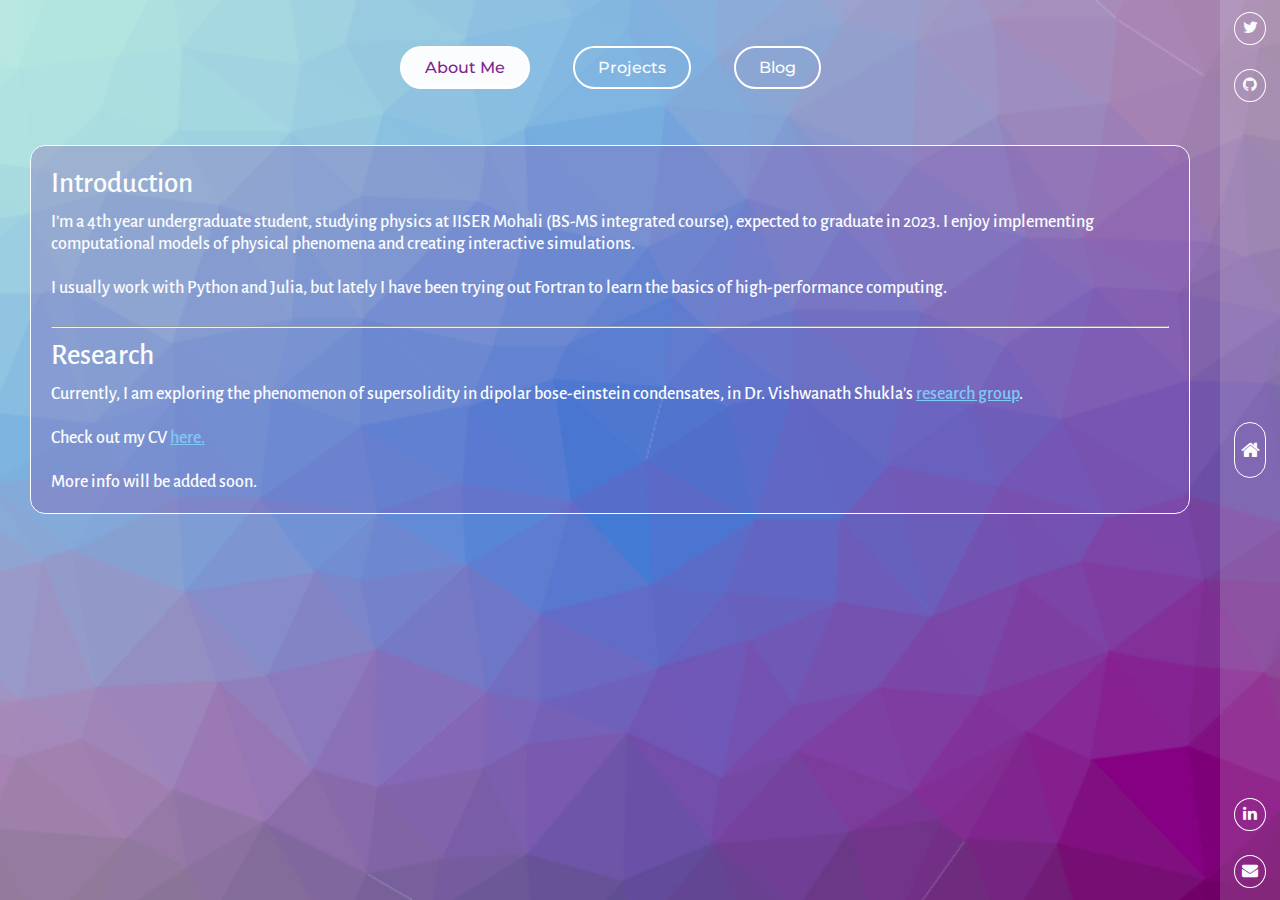
<file: aboutme.html>
<!DOCTYPE html>
<html lang="en">
    <head>
        <meta charset="UTF-8">
        <meta name="viewport" content="width=device-width, initial-scale=1.0">
        <link rel="stylesheet" href="design.css">
        <link rel="stylesheet" href="https://cdnjs.cloudflare.com/ajax/libs/font-awesome/4.7.0/css/font-awesome.min.css">
        <script src="transition.js"></script>
        <title>My personal website</title>
    </head>
    <body id="about">
        <div class="inner-container">
            <header>
                <nav>
                    <ul>
                    <li><a class="nav-btn1" href="aboutme.html"><button>About Me</button></a></li>
                    <li><a class="nav-btn2" href="projects.html"><button>Projects</button></a></li>
                    <li><a class="nav-btn3" href="blog.html"><button>Blog</button></a></li>
                    </ul>
                </nav>
            </header>

            <div class="content">
                <h2>Introduction</h2>
                <p>I’m a 4th year undergraduate student, studying physics at IISER Mohali (BS-MS integrated course), expected to graduate in 2023. I enjoy implementing computational models of physical phenomena and creating interactive simulations. </p>
                <br> 
                <p>I usually work with Python and Julia, but lately I have been trying out Fortran to learn the basics of high-performance computing. </p>
                <br>
                <hr>
                <h2>Research</h2> 
                <p>Currently, I am exploring the phenomenon of supersolidity in dipolar bose-einstein condensates, in Dr. Vishwanath Shukla's <a href="https://vishwanathshukla.in">research group</a>. </p>
                <br>
                <p>Check out my CV <a href="./docs/CV_AkshayShankar.pdf">here.</a></p>
                <br>
                <p> More info will be added soon.</p>
            </div>
        </div>

        <div class=side-bar>

            <div class="group1">
                <ul>
                    <li><a href="https://twitter.com/20akshay00"><button><i class="fa fa-twitter" aria-hidden="true"></i></button>
                    </a></li>
                    <li><a href="https://github.com/20akshay00/"><button><i class="fa fa-github" aria-hidden="true"></i></button>
                    </a></li>
                </ul>
            </div>

            <div class="home"> 
                <a href="index.html"><button><i class="fa fa-home" aria-hidden="true"></i></button></a>
            </div>

            <div class="group2">
                <ul>
                    <li><a href="https://www.linkedin.com/in/akshay-shankar-07a060140/"> <button><i class="fa fa-linkedin" aria-hidden="true"></i></button>
                    <a></li>    
                    <li><a href="mailto: sakshays.2000@gmail.com"><button><i class="fa fa-envelope" aria-hidden="true"></i></button>
                    </a></li>
                </ul>
            </div>
        </div>
    </body>
</html>
</file>
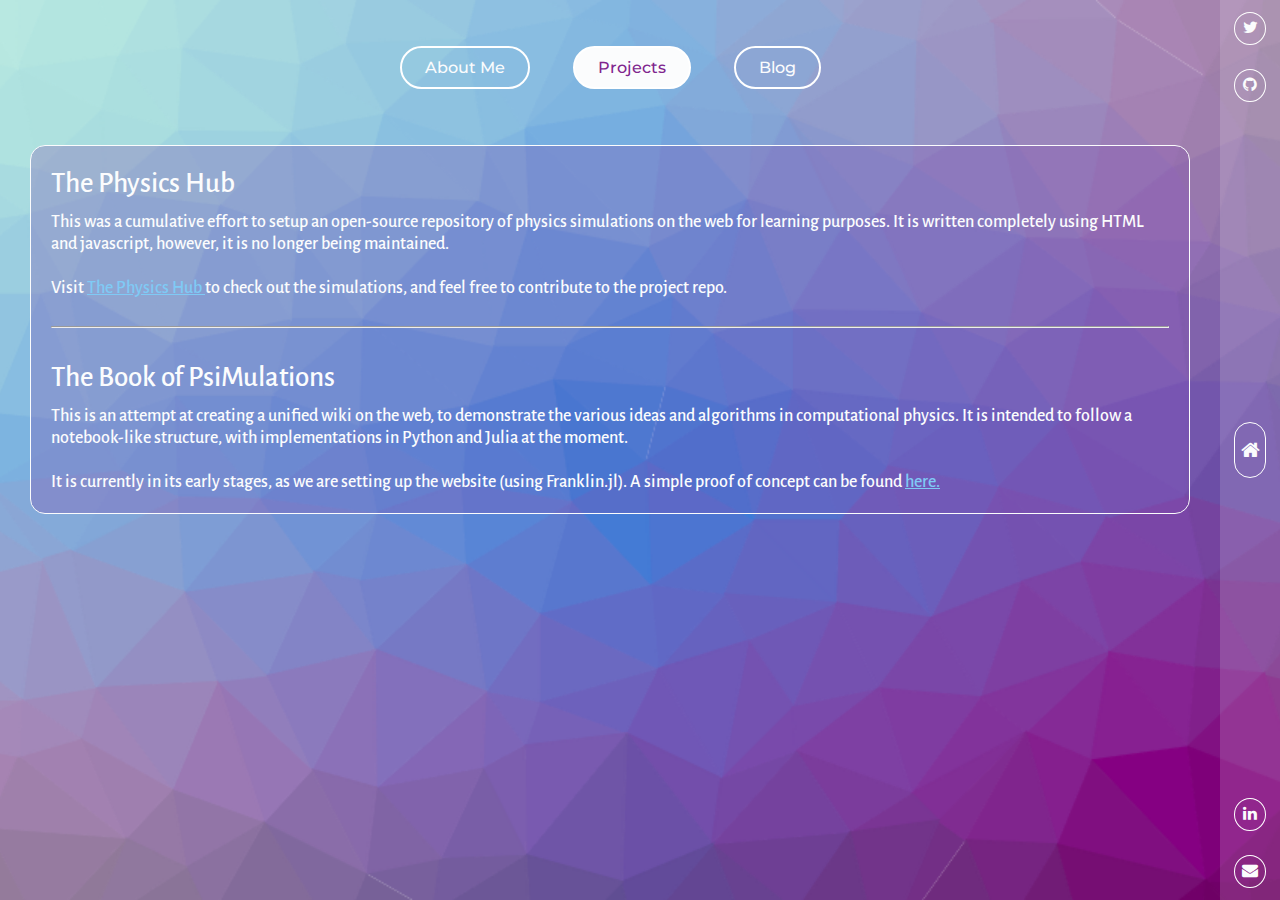
<file: projects.html>
<!DOCTYPE html>
<html lang="en">
<head>
    <meta charset="UTF-8">
    <meta name="viewport" content="width=device-width, initial-scale=1.0">
    <link rel="stylesheet" href="design.css">
    <link rel="stylesheet" href="https://cdnjs.cloudflare.com/ajax/libs/font-awesome/4.7.0/css/font-awesome.min.css">
    <script src="transition.js"></script>
    <title>My personal website</title>
</head>
<body id="projects">
    <div class="inner-container">
        <header>
            <nav>
                <ul>
                <li><a class="nav-btn1" href="aboutme.html"><button>About Me</button></a></li>
                <li><a class="nav-btn2" href="projects.html"><button>Projects</button></a></li>
                <li><a class="nav-btn3" href="blog.html"><button>Blog</button></a></li>
                </ul>
            </nav>
        </header>

        <div class="content">
            <h2>The Physics Hub</h2>
            <p>This was a cumulative effort to setup an open-source repository of physics simulations on the web for learning purposes. It is written completely using HTML and javascript, however, it is no longer being maintained.</p>   
            <br>
            <p>Visit <a href = "https://physicshub.herokuapp.com/"> The Physics Hub </a>to check out the simulations, and feel free to contribute to the project repo. </p>
            <br>
            <hr>
            <br>
            <h2>The Book of PsiMulations</h2>
            <p>This is an attempt at creating a unified wiki on the web, to demonstrate the various ideas and algorithms in computational physics. It is intended to follow a notebook-like structure, with implementations in Python and Julia at the moment.</p>
            <br>
            <p>It is currently in its early stages, as we are setting up the website (using Franklin.jl). A simple proof of concept can be found <a href="https://openpsimu.github.io/The-Book-of-PsiMulations/"> here.</a></p>    
        </div>
    </div>

    <div class=side-bar>

        <div class="group1">
            <ul>
                <li><a href="https://twitter.com/20akshay00"><button><i class="fa fa-twitter" aria-hidden="true"></i></button>
                </a></li>
                <li><a href="https://github.com/20akshay00/"><button><i class="fa fa-github" aria-hidden="true"></i></button>
                </a></li>
            </ul>
        </div>

        <div class="home"> 
            <a href="index.html"><button><i class="fa fa-home" aria-hidden="true"></i></button></a>
        </div>

        <div class="group2">
            <ul>
                <li><a href="https://www.linkedin.com/in/akshay-shankar-07a060140/"> <button><i class="fa fa-linkedin" aria-hidden="true"></i></button>
                <a></li>    
                <li><a href="mailto: sakshays.2000@gmail.com"><button><i class="fa fa-envelope" aria-hidden="true"></i></button>
                </a></li>
            </ul>
        </div>
    </div>
</body>
</file>
<file: design.css>
@import url('https://fonts.googleapis.com/css2?family=Montserrat:wght@500&display=swap');
@import url('https://fonts.googleapis.com/css2?family=Alegreya+Sans:wght@500&display=swap');

:root {
    --purple: rgb(128, 37, 141);
    --white: #fbfcfd;
    --content: rgba(129, 80, 175, 0.3);
    --side: rgba(255, 255, 255, 0.15);

}

* {
    margin: 0;
    padding: 0;
    font-family: 'Alegreya Sans', sans-serif;
    font-weight: 500;
    font-size: 18px;
    box-sizing: border-box;

    -ms-overflow-style: none;  /* IE and Edge */
    scrollbar-width: none;  /* Firefox */
}

html {
    min-height: 100%;
}

body {
    background: url("bg.png") no-repeat center center fixed;
    background-size: cover;
    overflow: hidden;

    min-height: 100vh;

    display: flex;
    flex-flow: row nowrap;
    justify-content: space-evenly;
    align-items: stretch;
}

.side-bar {
    flex: 0 0 60px;
    background-color: var(--side);
    max-height: 100vh;

    display: flex;
    flex-direction: column; 
    justify-content: space-between;
    align-items: center;
}

.side-bar ul {
    list-style: none;
}

.side-bar li{
    padding: 12px 0px;
}


.inner-container {
    flex: 0 1 auto;

    display: flex;
    flex-direction: column;
    overflow-y: scroll;
    max-height: 100vh;
}

header {
    flex: 0 0 15vh;

    display: flex;
    justify-content: space-between;
    align-items: center;
    padding: 15px 10%;
}

nav {
    margin: auto;

    display: flex;
    justify-content: space-between;
    align-items: center;
    flex-wrap: nowrap;
}

nav ul {
    list-style: none;
}

nav li {
    display: inline-block;
    padding: 0 20px;
}

button {
    font-family: "Montserrat", sans-serif;
    font-size: 16px;

    color: var(--white);
    background: transparent;
    border: 2px solid #ffffff;
    border-radius: 30px;
    padding: 10px 23px;
    cursor: pointer;
    transition: all 0.3s ease 0s;
}

button:hover {
    color: var(--purple);
    background-color:var(--white);
}

.side-bar button {
    border-radius: 100%;
    padding: 5px;
    border-width: 1px;
}

.side-bar .home button{
    padding-top: 15px;
    padding-bottom: 15px;
    border-radius: 30px;
    font-size: 20px;
}

i.fa {
    height: 20px;
    width: 20px;
}

.content {
    color: var(--white);
    background-color:rgba(129, 80, 175, 0.3);
    
    margin: 10px;
    margin-left: 30px;
    margin-right: 30px;
    margin-bottom: 30px;

    padding: 20px;
    border: 1px solid #fbfcfd;
    border-radius: 15px; 
}

.content h2 {
    font-size: 29px;
    margin-bottom: 10px;
}

.content a {
    color: #7fcaf5;
}

.content hr {
    height: 1px;
    color: rgba(251, 252, 253, 0.7);
    background-color: rgba(251, 252, 253, 0.7);
    margin-top: 5px;
    margin-bottom: 10px;
}


#about .nav-btn1 button{
    color: var(--purple);
    background-color: var(--white);
}

#projects .nav-btn2 button{
    color: var(--purple);
    background-color: var(--white);
}

#blog .nav-btn3 button{
    color: var(--purple);
    background-color: var(--white);
}

#index .content {
    border: unset;
    background-color: unset;
    min-width: calc(100vw - 60px);
}

#index .name {
    position: absolute;
    top: 50%;
    left: calc(0.5*(100vw - 60px));
    transform: translate(-50%, -50%);
    color: var(--white);
}

#index h1{
    font-family: "Montserrat", sans-serif;
    font-size: 80px;
    line-height: 80px;
    margin: 10px;
    text-align: center;
}

#index h2{
    font-family: "Montserrat", sans-serif;
    line-height: 1.6;
    font-size: 20px;
    text-align: center;
}

html::-webkit-scrollbar {
    display: none;
}


@media screen and (max-width: 635px){
    
    button {
        padding: 8px 10px;
        border-radius: 20px;
    }

    nav li {
        padding: 0px clamp(3px, 0.061818 * 100vw - 19.254px, 20px)
    }

    body {
        flex-direction: column;
        overflow-y: scroll;
    }

    .inner-container{
        overflow-y: visible;
        margin-bottom: auto;
        max-height: unset;
    }

    .side-bar {
        margin-top: auto;
        flex-direction: row;
    }

    .side-bar ul:first-child{
        padding-left: 20px;
    }
    
    .side-bar ul:last-child{
        padding-right: 20px;
    }

    .side-bar li {
        display: inline-block;
        padding: 0px 5px;
    }

    .side-bar .home button{
        padding: 5px;
        padding-left: 20px;
        padding-right: 20px;
        border-radius: 30px;
        font-size: 20px;
    }

    #index .name{
        position: absolute;
        top: 50%;
        left: 50%;
        transform: translate(-50%, -50%);
        color: var(--white); 
       }

    #index h1{
        font-size: clamp(60px, 0.077*100vw + 32.3px, 80px);
        line-height: clamp(60px, 0.077*100vw + 32.3px, 80px);
    }

    body {
        transition: height 100000s ease;
        -webkit-transition: height 100000s ease;
        -moz-transition: height 100000s ease;
        -o-transition: height 100000s ease;
    }

}
</file>
